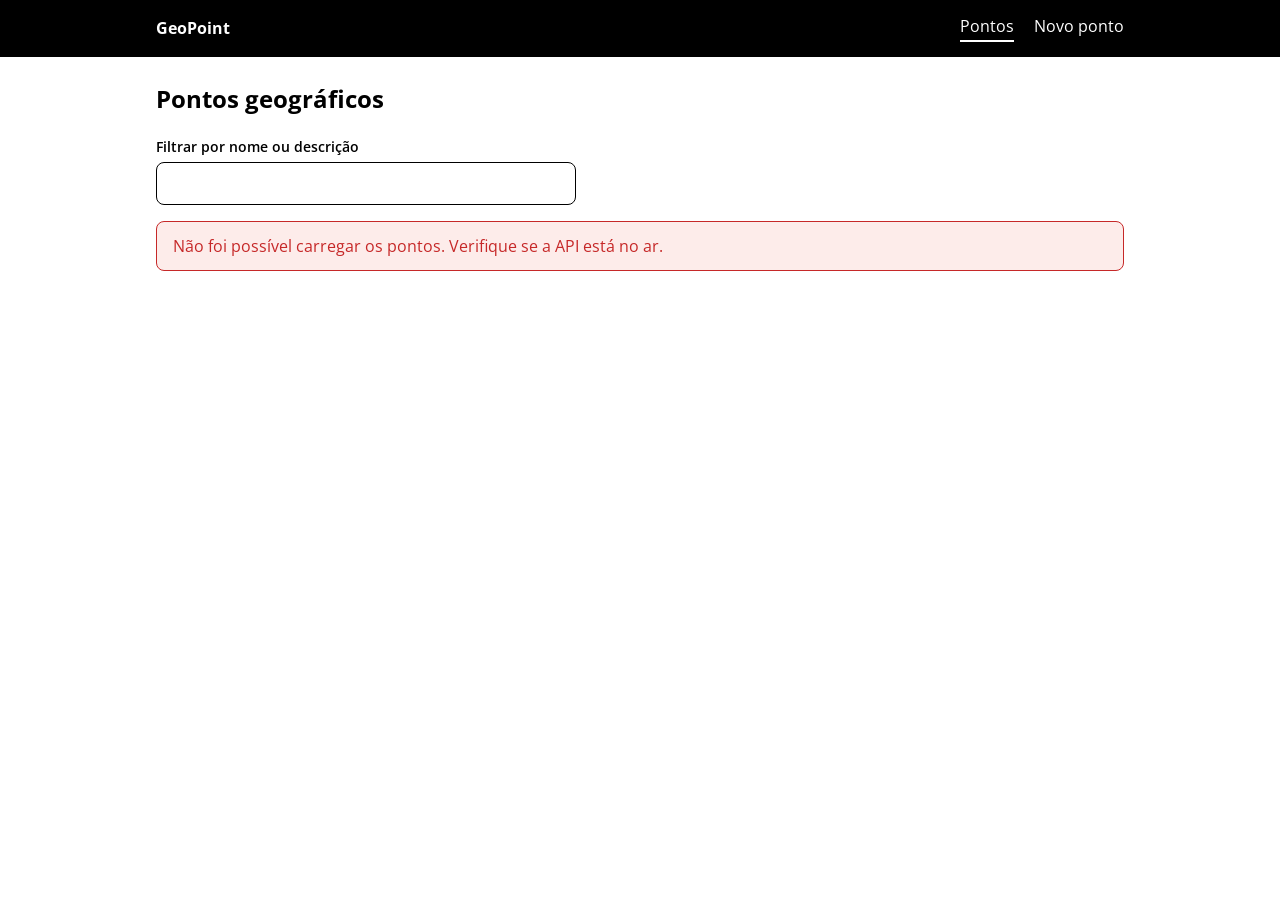
<file: geopoint/index.html>
<!DOCTYPE html>
<html lang="pt-BR">
<head>
  <meta charset="UTF-8">
  <meta name="viewport" content="width=device-width, initial-scale=1">
  <title>Pontos · GeoPoint</title>
  <link rel="preconnect" href="https://fonts.googleapis.com">
  <link rel="preconnect" href="https://fonts.gstatic.com" crossorigin>
  <link href="https://fonts.googleapis.com/css2?family=Open+Sans:wght@400;600;700&display=swap" rel="stylesheet">
  <link rel="stylesheet" href="css/estilo.css">
</head>
<body>
  <header id="navbar" class="navbar"></header>
  <main class="pagina">
    <h1>Pontos geográficos</h1>
    <section aria-label="Filtro" id="area-filtro"></section>
    <section aria-label="Lista de pontos" id="area-tabela"></section>
  </main>

  <script src="js/api.js"></script>
  <script src="js/componentes.js"></script>
  <script src="js/lista.js"></script>
</body>
</html>
</file>
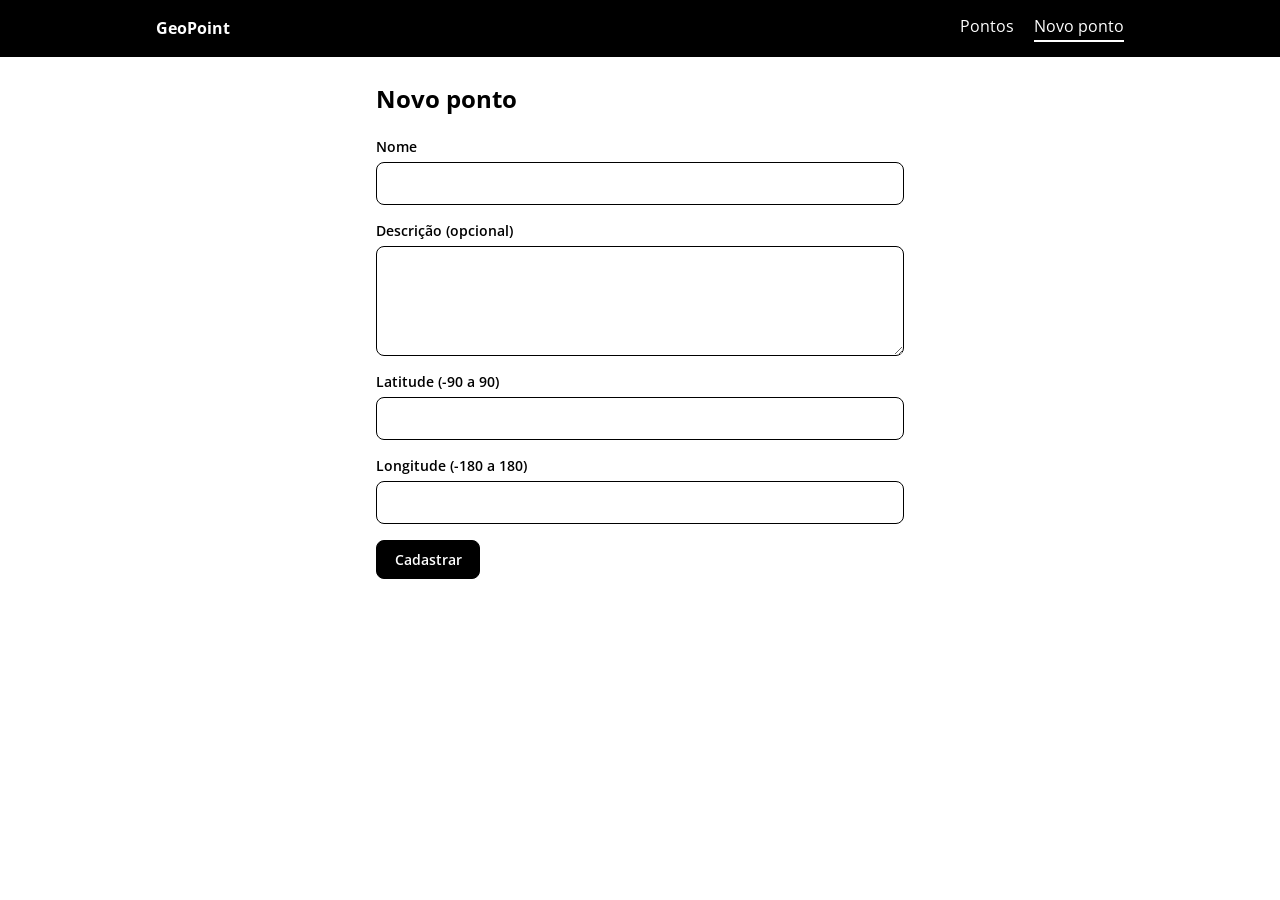
<file: geopoint/formulario.html>
<!DOCTYPE html>
<html lang="pt-BR">
<head>
  <meta charset="UTF-8">
  <meta name="viewport" content="width=device-width, initial-scale=1">
  <title>Novo ponto · GeoPoint</title>
  <link rel="preconnect" href="https://fonts.googleapis.com">
  <link rel="preconnect" href="https://fonts.gstatic.com" crossorigin>
  <link href="https://fonts.googleapis.com/css2?family=Open+Sans:wght@400;600;700&display=swap" rel="stylesheet">
  <link rel="stylesheet" href="css/estilo.css">
</head>
<body>
  <header id="navbar" class="navbar"></header>
  <main class="pagina pagina-estreita">
    <h1 id="titulo">Novo ponto</h1>
    <section aria-label="Formulário do ponto" id="area-formulario"></section>
  </main>

  <script src="js/api.js"></script>
  <script src="js/validacao.js"></script>
  <script src="js/componentes.js"></script>
  <script src="js/formulario.js"></script>
</body>
</html>
</file>
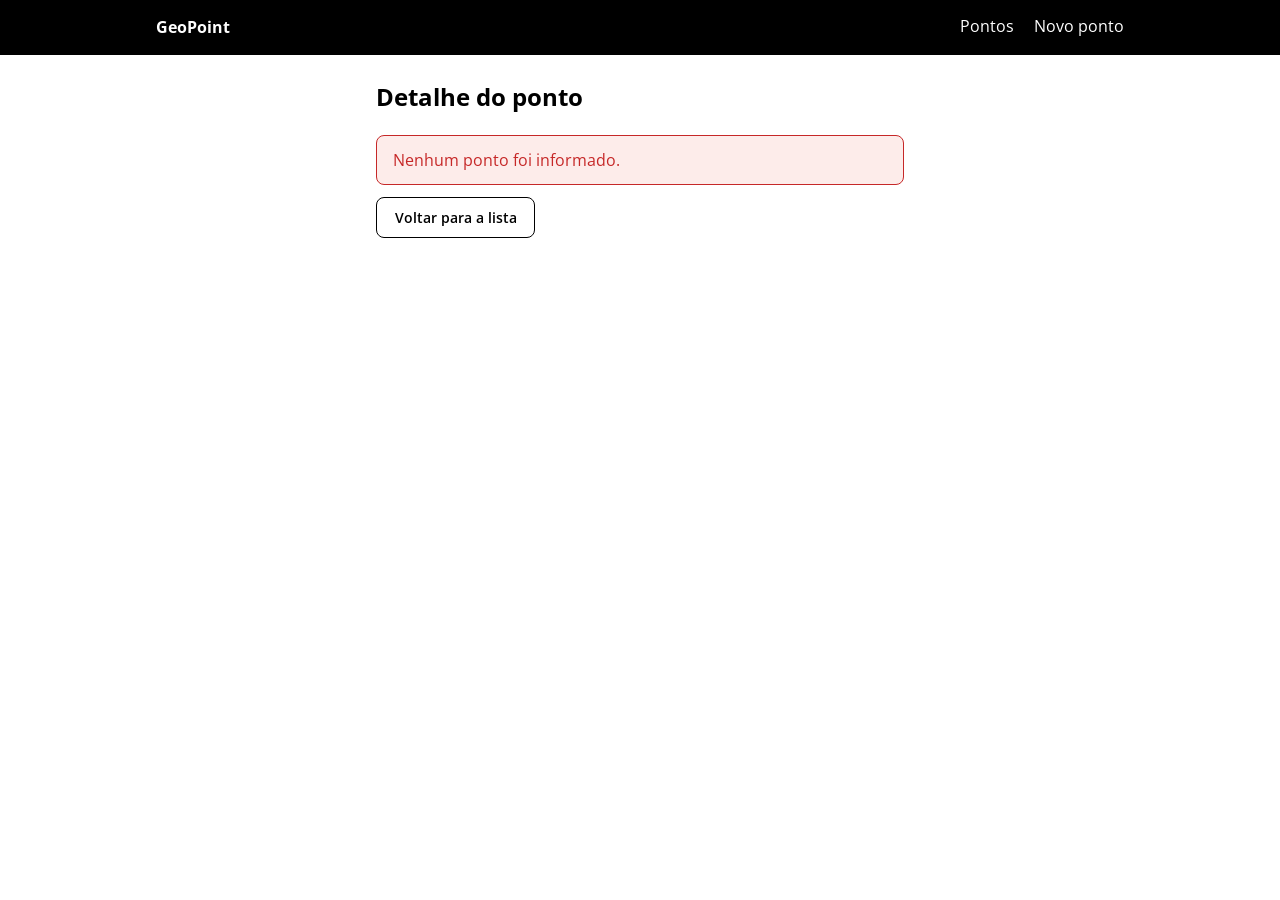
<file: geopoint/ponto.html>
<!DOCTYPE html>
<html lang="pt-BR">
<head>
  <meta charset="UTF-8">
  <meta name="viewport" content="width=device-width, initial-scale=1">
  <title>Detalhe do ponto · GeoPoint</title>
  <link rel="preconnect" href="https://fonts.googleapis.com">
  <link rel="preconnect" href="https://fonts.gstatic.com" crossorigin>
  <link href="https://fonts.googleapis.com/css2?family=Open+Sans:wght@400;600;700&display=swap" rel="stylesheet">
  <link rel="stylesheet" href="css/estilo.css">
</head>
<body>
  <header id="navbar" class="navbar"></header>
  <main class="pagina pagina-estreita">
    <h1>Detalhe do ponto</h1>
    <section aria-label="Dados do ponto" id="area-detalhe"></section>
  </main>

  <script src="js/api.js"></script>
  <script src="js/componentes.js"></script>
  <script src="js/detalhe.js"></script>
</body>
</html>
</file>
<file: geopoint/css/estilo.css>
:root {
  --preto: #000000;
  --branco: #ffffff;
  --cinza-medio: #707070;
  --cinza-claro: #b3b3b3;
  --cinza-fundo: #f2f2f2;
  --erro: #c62828;
  --raio: 8px;
  --fonte: "Open Sans", "Segoe UI", Arial, sans-serif;
}

* { box-sizing: border-box; }

body {
  margin: 0;
  font-family: var(--fonte);
  color: var(--preto);
  background: var(--branco);
  line-height: 1.5;
}

h1 { font-size: 1.5rem; font-weight: 700; margin: 0 0 1.25rem; }

a { color: inherit; }

:focus-visible { outline: 3px solid var(--cinza-medio); outline-offset: 2px; }

.navbar { background: var(--preto); color: var(--branco); }
.navbar-conteudo {
  max-width: 1000px;
  margin: 0 auto;
  padding: 0.9rem 1rem;
  display: flex;
  align-items: center;
  justify-content: space-between;
  gap: 1rem;
  flex-wrap: wrap;
}
.navbar-marca { font-weight: 700; }
.navbar nav { display: flex; gap: 1.25rem; }
.navbar-link { color: var(--branco); text-decoration: none; padding-bottom: 2px; }
.navbar-link:hover { text-decoration: underline; }
.navbar-link[aria-current="page"] { border-bottom: 2px solid var(--branco); }
.navbar :focus-visible { outline-color: var(--branco); }

.pagina { max-width: 1000px; margin: 0 auto; padding: 1.5rem 1rem 3rem; }
.pagina-estreita { max-width: 560px; }

.botao {
  display: inline-block;
  font-family: var(--fonte);
  font-size: 0.9rem;
  font-weight: 600;
  text-align: center;
  text-decoration: none;
  padding: 0.55rem 1.1rem;
  border: 1.5px solid var(--preto);
  border-radius: var(--raio);
  cursor: pointer;
}
.botao-primario { background: var(--preto); color: var(--branco); }
.botao-primario:hover { background: var(--cinza-medio); border-color: var(--cinza-medio); }
.botao-secundario { background: var(--branco); color: var(--preto); }
.botao-secundario:hover { background: var(--cinza-fundo); }
.botao-perigo { background: var(--branco); color: var(--erro); border-color: var(--erro); }
.botao-perigo:hover { background: var(--erro); color: var(--branco); }
.botao:disabled {
  background: var(--cinza-claro);
  border-color: var(--cinza-claro);
  color: var(--branco);
  cursor: not-allowed;
}

.campo { display: flex; flex-direction: column; gap: 0.3rem; margin-bottom: 1rem; }
.campo-rotulo { font-size: 0.85rem; font-weight: 600; }
.campo-entrada {
  font-family: var(--fonte);
  font-size: 1rem;
  padding: 0.6rem 0.75rem;
  border: 1.5px solid var(--preto);
  border-radius: var(--raio);
  background: var(--branco);
  width: 100%;
}
textarea.campo-entrada { resize: vertical; }
#area-filtro { max-width: 420px; }

.mensagem { margin: 0.75rem 0; padding: 0.75rem 1rem; border-radius: var(--raio); background: var(--cinza-fundo); }
.mensagem-erro { background: #fdecea; color: var(--erro); border: 1.5px solid var(--erro); }

.tabela { width: 100%; border-collapse: collapse; }
.tabela th, .tabela td { text-align: left; padding: 0.7rem 0.6rem; vertical-align: middle; }
.tabela th { border-bottom: 2px solid var(--preto); font-size: 0.85rem; }
.tabela td { border-bottom: 1px solid var(--cinza-claro); }
.tabela tbody tr:hover { background: var(--cinza-fundo); }
.link-nome { font-weight: 700; }
.acoes { display: flex; gap: 0.4rem; flex-wrap: wrap; }
.acoes .botao { padding: 0.3rem 0.7rem; font-size: 0.8rem; }

.mapa { width: 100%; height: 240px; border: 1.5px solid var(--preto); border-radius: var(--raio); margin-bottom: 1.25rem; }
.detalhe { margin: 0 0 1.5rem; }
.detalhe-item { padding: 0.6rem 0; border-bottom: 1px solid var(--cinza-claro); }
.detalhe dt { font-size: 0.85rem; font-weight: 600; color: var(--cinza-medio); }
.detalhe dd { margin: 0; overflow-wrap: anywhere; }
.acoes-detalhe { display: flex; gap: 0.6rem; flex-wrap: wrap; }

@media (max-width: 700px) {
  .tabela thead { position: absolute; left: -9999px; }
  .tabela, .tabela tbody, .tabela tr, .tabela td { display: block; width: 100%; }
  .tabela tr { border: 1.5px solid var(--preto); border-radius: var(--raio); margin-bottom: 1rem; padding: 0.4rem 0.6rem; }
  .tabela td { border-bottom: 1px solid var(--cinza-fundo); padding: 0.45rem 0; overflow-wrap: anywhere; }
  .tabela td:last-child { border-bottom: 0; }
  .tabela td::before { content: attr(data-label); display: block; font-size: 0.75rem; font-weight: 600; color: var(--cinza-medio); }
  .botao-primario[type="submit"] { width: 100%; }
}
</file>
